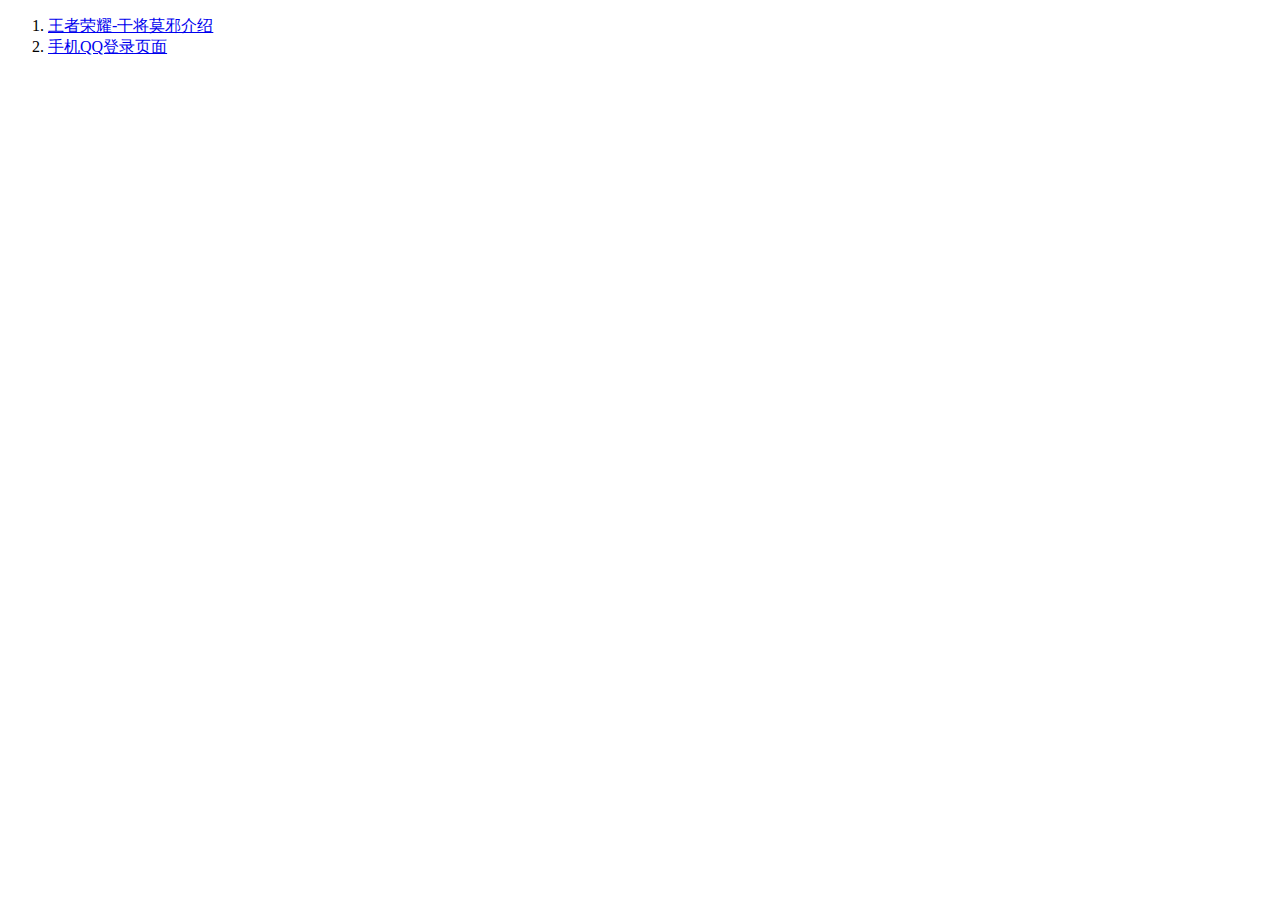
<file: index.html>
<!DOCTYPE html>
<html lang="en">
<head>
    <meta charset="UTF-8">
    <meta name="viewport" content="width=device-width, initial-scale=1.0">
    <meta http-equiv="X-UA-Compatible" content="ie=edge">
    <link rel="shotcut icon" type="" href="favicon.png">
    <title>工作目录</title>
</head>
<body>
    <ol>
        <li id="class1"><a href="./gjmy/index.html" target="_blank">王者荣耀-干将莫邪介绍</a></li>
        <li id="class1"><a href="./qq/index.html" target="_blank">手机QQ登录页面</a></li>
    </ol>
</body>
</html>
</file>
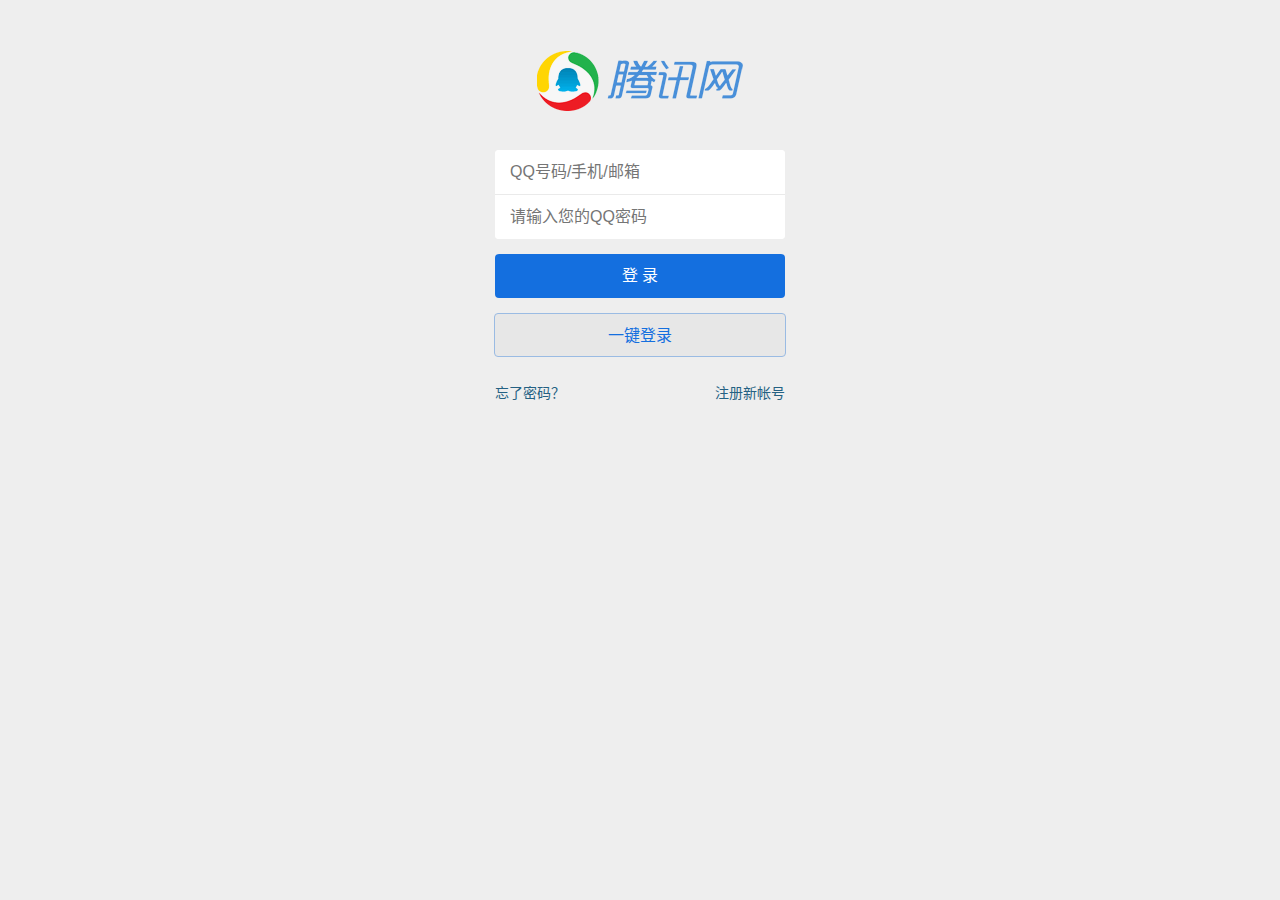
<file: qq/index.html>
<!DOCTYPE html>
<html lang="zh-cn">
<head>
    <meta charset="UTF-8">
    <meta name="viewport" content="width=device-width, initial-scale=1.0">
    <meta http-equiv="X-UA-Compatible" content="ie=edge">
    <title>QQ登陆</title>
    <link rel="stylesheet" type="text/css" href="./css/style.css">
</head>
<body>
    <div id="god">
        <header>
            <img src="./image/logo.png" alt="logo">
        </header>
        <main>
            <ul>
                <li><input type="text" class="username" placeholder="QQ号码/手机/邮箱"></li>
                <li><input type="password" class="password" placeholder="请输入您的QQ密码"></li>
            </ul>
            <div class="load"> 登  录 </div>
            <div class="one-click">一键登录</div>
        </main>
        <footer>
            <span>忘了密码？</span>
            <span>注册新帐号</span>
        </footer>
    </div>
</body>
</html>
</file>
<file: qq/css/style.css>
body {
    font-size: 16px;
    background: #eee;
}
* {
    padding: 0;
    margin: 0;
    list-style: none;
    text-decoration: none;
}
#god {
    width: 320px;
    margin: 0 auto;
    overflow: hidden;
    padding-top: 30px;
}
header img {
    display: block;
    margin: 0 auto 20px;
}
header,main,footer{
    margin: 0 auto;
}
main {
    /*margin-left: -20px;*/

}
main ul li {
    width: 290px;
}
main ul {
    width: 290px;
    border: 1 solid white;
    border-radius: 4px;
    background: #fff;
    overflow: hidden;
    margin: 0 auto;
}
main input {
    width: 288px;
    height: 44px;
    border: none;
    /*background: #faffbd;*/
    padding-left: 15px;
    outline: none;
    font-size: 16px;
}
main div{
    display: block;
    margin: 0 auto;
    margin-top: 15px;
    width: 290px;
    height: 44px;
    border:none;
    font-size: 16px;
    line-height: 44px;
    border-radius: 4px;
    text-align: center;
}
main div:last-child {
    height: 42px;
    width: 290px;
}
.load {
    color: #fff;
    background: #146fdf;
    border: none;
}
.one-click {
    width: 292px;
    color: #146fdf;
    background-color: #e7e7e7;
    border: 1px solid #9abbe3;
}

.username {
    border-bottom: 1px solid #eaeaea;
}
footer {
    width: 290px;
    position: relative;
    margin-top: 15px;
    overflow: hidden;
}
span {
    color: #246183;
    line-height: 14px;
    font-size: 14px;
    padding: 15px 10px;
}
span:first-child {
    float: left;
    margin-left: -10px;
}
span:last-child {
    float: right;
    margin-right: -10px;

}
</file>
